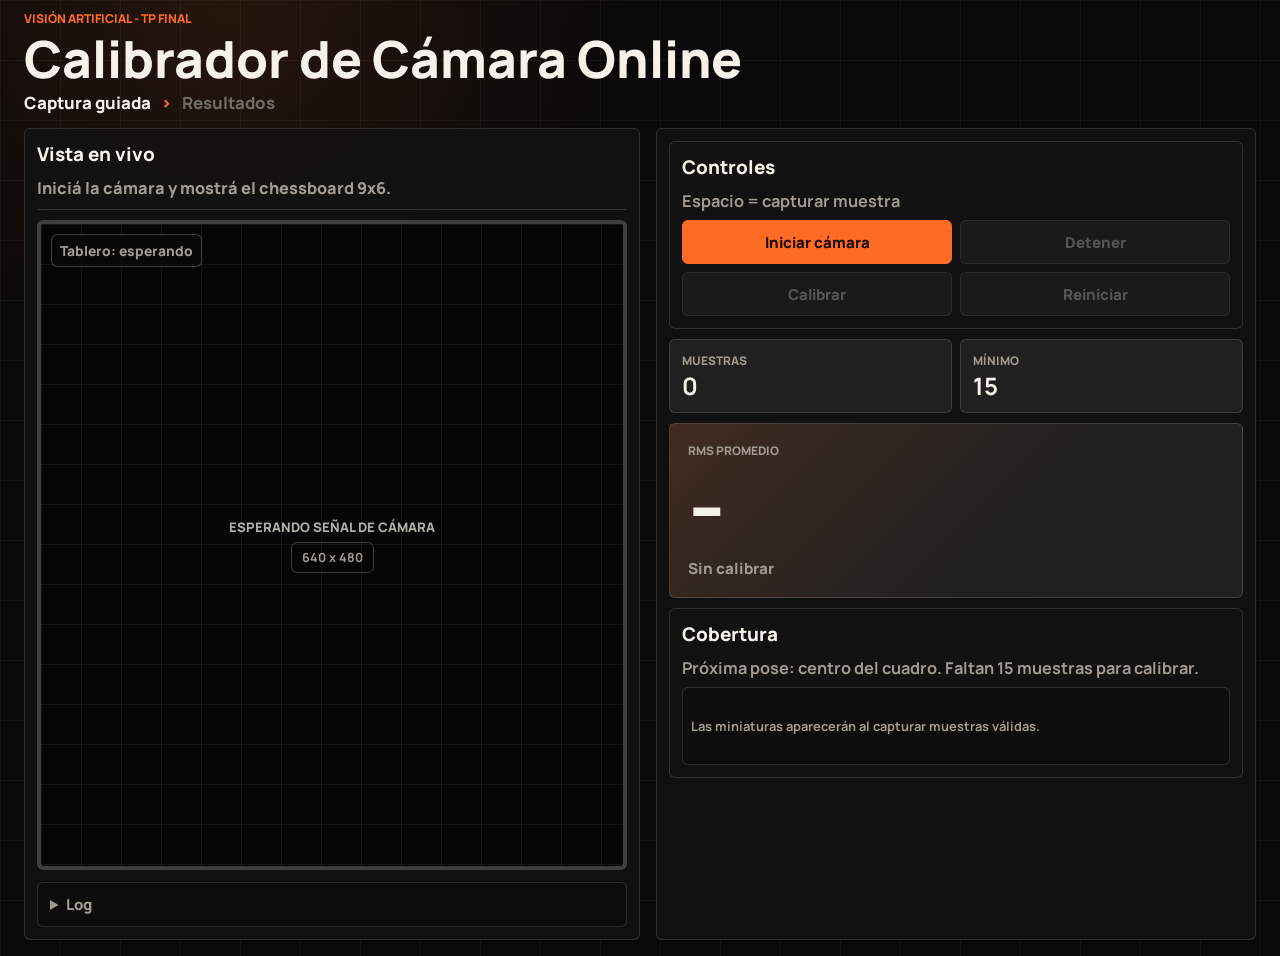
<file: index.html>
<!DOCTYPE html>
<html lang="es">
<head>
    <meta charset="UTF-8">
    <meta name="viewport" content="width=device-width, initial-scale=1.0">
    <title>Calibrador de Cámara Online</title>
    <link rel="stylesheet" href="styles.css">
</head>
<body class="phase-capture">
    <header class="app-header">
        <div>
            <p class="eyebrow">Visión Artificial - TP Final</p>
            <h1>Calibrador de Cámara Online</h1>
        </div>
    </header>

    <section class="flow-breadcrumb" aria-label="Flujo de trabajo">
        <span class="flow-phase active" data-phase="capture">Captura guiada</span>
        <span class="flow-separator" aria-hidden="true">›</span>
        <span class="flow-phase" data-phase="calibrate">Resultados</span>
    </section>

    <main class="workspace">
        <section class="viewer-panel" aria-label="Vista de cámara">
            <div class="viewer-toolbar">
                <div>
                    <h2>Vista en vivo</h2>
                    <p id="viewerHint">Iniciá la cámara y mostrá el chessboard 9x6.</p>
                </div>
            </div>

            <div class="canvas-shell">
                <video id="cameraVideo" playsinline muted></video>
                <canvas id="workCanvas" hidden></canvas>
                <canvas id="outputCanvas" width="640" height="480"></canvas>
                <div class="detection-badge" id="detectionBadge">Tablero: esperando</div>
                <div class="canvas-placeholder" aria-hidden="true">
                    <span>Esperando señal de cámara</span>
                    <strong>640 x 480</strong>
                </div>
            </div>

            <section class="correction-panel" id="correctionPanel" hidden aria-label="Antidistorsión">
                <input type="checkbox" id="undistortToggle" disabled hidden>
                <p>Antidistorsión</p>
                <div class="segmented-control" role="group" aria-label="Vista original o corregida">
                    <button type="button" class="segment-option active" id="originalViewBtn">Original</button>
                    <button type="button" class="segment-option" id="correctedViewBtn">Corregido</button>
                </div>
            </section>

            <details class="log-panel" aria-label="Log de eventos">
                <summary>Log</summary>
                <pre id="logOutput">Inicializando aplicación...</pre>
            </details>

        </section>

        <aside class="side-panel" aria-label="Controles de calibración">
            <section class="control-group">
                <h2>Controles</h2>
                <p class="control-hint">Espacio = capturar muestra</p>
                <div class="button-grid">
                    <button class="button-primary" id="startCameraBtn" disabled>Iniciar cámara</button>
                    <button class="button-secondary" id="stopCameraBtn" disabled>Detener</button>
                    <button class="button-primary" id="calibrateBtn" disabled>Calibrar</button>
                    <button class="button-secondary" id="resetBtn" disabled>Reiniciar</button>
                </div>
            </section>

            <section class="metrics-grid" aria-label="Estado de muestras">
                <div class="metric-card">
                    <span>Muestras</span>
                    <strong id="sampleCount">0</strong>
                </div>
                <div class="metric-card">
                    <span>Mínimo</span>
                    <strong id="minSamples">15</strong>
                </div>
            </section>

            <section class="rms-hero rms-card" id="rmsCard" aria-label="Calidad de calibración">
                <span>RMS promedio</span>
                <strong id="rmsValue">-</strong>
                <small id="rmsQuality">Esperando muestras</small>
            </section>

            <section class="control-group coverage-card">
                <h2>Cobertura</h2>
                <p id="poseHint" class="coverage-hint">Próxima pose: centro del cuadro.</p>
                <div class="sample-strip" id="sampleStrip" aria-label="Muestras capturadas">
                    <span class="empty-strip">Las miniaturas aparecerán al capturar muestras válidas.</span>
                </div>
            </section>

            <section class="control-group results-card" id="resultsCard" hidden>
                <h2>Resultados</h2>
                <div class="results-grid">
                    <div class="result-box matrix-result">
                        <h3>Matriz K</h3>
                        <div class="matrix-box empty" id="cameraMatrix">Sin calibración</div>
                    </div>
                    <div class="result-box coeff-result">
                        <h3>Coeficientes</h3>
                        <div class="coeff-grid empty" id="distCoeffs">Sin calibración</div>
                    </div>
                </div>
            </section>

        </aside>
    </main>

    <script type="module" src="js/main.js"></script>
</body>
</html>
</file>
<file: styles.css>
@import url('https://fonts.googleapis.com/css2?family=Manrope:wght@500;600;700;800&display=swap');

:root {
    color-scheme: dark;
    --page-max: 1880px;
    --page-pad: 24px;
    --bg: #090909;
    --panel: #121212;
    --panel-soft: #181818;
    --panel-strong: #202020;
    --ink: #f6f2ea;
    --muted: #a29b91;
    --muted-soft: #6f6962;
    --line: rgba(246, 242, 234, 0.14);
    --line-strong: rgba(246, 242, 234, 0.24);
    --accent: #ff6a24;
    --accent-strong: #ff8b4a;
    --ok: #55d57f;
    --warn: #ffc15a;
    --danger: #ff6b6b;
    --radius: 6px;
}

* {
    box-sizing: border-box;
}

[hidden] {
    display: none !important;
}

body {
    min-height: 100vh;
    margin: 0;
    font-family: 'Manrope', sans-serif;
    font-size: 15px;
    color: var(--ink);
    background:
        radial-gradient(circle at 18% 0%, rgba(255, 106, 36, 0.12), transparent 28%),
        linear-gradient(90deg, rgba(246, 242, 234, 0.045) 1px, transparent 1px),
        linear-gradient(180deg, rgba(246, 242, 234, 0.04) 1px, transparent 1px),
        var(--bg);
    background-size: auto, 60px 60px, 60px 60px, auto;
}

button {
    min-height: 44px;
    border: 1px solid var(--line-strong);
    border-radius: var(--radius);
    padding: 0 16px;
    font: inherit;
    font-weight: 800;
    color: var(--ink);
    background: var(--panel-strong);
    cursor: pointer;
    transition: background 140ms ease, border-color 140ms ease, color 140ms ease, transform 140ms ease;
}

button:hover:not(:disabled) {
    border-color: var(--accent);
    transform: translateY(-1px);
}

.button-primary:not(:disabled) {
    border-color: var(--accent);
    color: #180a02;
    background: var(--accent);
}

.button-primary:hover:not(:disabled),
.button-primary.is-ready:not(:disabled) {
    border-color: var(--accent-strong);
    background: var(--accent-strong);
}

.button-primary.is-ready:not(:disabled) {
    box-shadow: 0 0 0 3px rgba(255, 106, 36, 0.18);
}

.button-secondary:not(:disabled) {
    color: var(--ink);
    background: transparent;
}

.button-secondary:hover:not(:disabled) {
    color: #180a02;
    background: var(--accent);
}

button:disabled {
    border-color: rgba(246, 242, 234, 0.08);
    color: rgba(246, 242, 234, 0.28);
    background: rgba(246, 242, 234, 0.04);
    cursor: not-allowed;
}

h1,
h2,
h3,
p {
    margin-top: 0;
}

h1 {
    margin-bottom: 0;
    max-width: none;
    font-size: clamp(2.4rem, 4vw, 4rem);
    font-weight: 800;
    line-height: 0.98;
    white-space: nowrap;
}

h2 {
    margin-bottom: 10px;
    font-size: 1.18rem;
    font-weight: 800;
}

h3 {
    margin-bottom: 8px;
    font-size: 0.76rem;
    font-weight: 800;
    color: var(--muted);
    text-transform: uppercase;
}

.app-header {
    display: flex;
    align-items: flex-end;
    justify-content: flex-start;
    max-width: var(--page-max);
    margin: 0 auto;
    padding: 10px var(--page-pad) 8px;
}

.eyebrow {
    margin: 0 0 6px;
    font-size: 0.76rem;
    font-weight: 800;
    letter-spacing: 0;
    color: var(--accent);
    text-transform: uppercase;
}

.flow-breadcrumb {
    display: flex;
    align-items: center;
    gap: 10px;
    max-width: var(--page-max);
    margin: 0 auto 14px;
    padding: 0 var(--page-pad);
    color: var(--muted-soft);
    font-size: 1.05rem;
    font-weight: 800;
}

.flow-phase {
    color: var(--muted-soft);
}

.flow-phase.active {
    color: var(--ink);
}

.flow-separator {
    color: var(--accent);
}

.workspace {
    display: grid;
    grid-template-columns: minmax(0, 1fr) minmax(480px, 600px);
    gap: 16px;
    align-items: stretch;
    max-width: var(--page-max);
    margin: 0 auto;
    padding: 0 var(--page-pad) 16px;
}

.viewer-panel,
.side-panel,
.control-group,
.metric-card,
.rms-hero,
.log-panel {
    min-width: 0;
    border: 1px solid var(--line);
    border-radius: var(--radius);
    background: rgba(18, 18, 18, 0.92);
}

.viewer-panel {
    align-self: stretch;
    padding: 12px;
}

.viewer-toolbar {
    display: flex;
    align-items: flex-start;
    justify-content: space-between;
    gap: 16px;
    margin-bottom: 10px;
    border-bottom: 1px solid var(--line);
    padding-bottom: 10px;
}

.viewer-toolbar p,
.small-copy,
.control-hint,
.coverage-hint {
    margin-bottom: 0;
    color: var(--muted);
    font-size: 1.02rem;
    font-weight: 800;
}

.canvas-shell {
    position: relative;
    display: grid;
    place-items: center;
    overflow: hidden;
    border: 4px solid var(--line-strong);
    border-radius: var(--radius);
    background: #050505;
    height: clamp(390px, calc(100vh - 250px), 690px);
    transition: border-color 140ms ease, box-shadow 140ms ease;
}

.canvas-shell.detect-searching {
    border-color: rgba(255, 106, 36, 0.7);
    box-shadow: 0 0 0 3px rgba(255, 106, 36, 0.14), inset 0 0 0 2px rgba(255, 106, 36, 0.18);
}

.canvas-shell.detect-detected {
    border-color: rgba(85, 213, 127, 0.82);
    box-shadow: 0 0 0 3px rgba(85, 213, 127, 0.14), inset 0 0 0 2px rgba(85, 213, 127, 0.28);
}

.canvas-shell.detect-error {
    border-color: rgba(255, 107, 107, 0.82);
    box-shadow: 0 0 0 3px rgba(255, 107, 107, 0.14), inset 0 0 0 2px rgba(255, 107, 107, 0.22);
}

.canvas-shell::before {
    content: '';
    position: absolute;
    inset: 0;
    background:
        linear-gradient(90deg, rgba(246, 242, 234, 0.06) 1px, transparent 1px),
        linear-gradient(180deg, rgba(246, 242, 234, 0.06) 1px, transparent 1px);
    background-size: 40px 40px;
}

.canvas-placeholder {
    position: absolute;
    z-index: 2;
    display: grid;
    place-items: center;
    gap: 6px;
    color: rgba(246, 242, 234, 0.72);
    text-align: center;
    pointer-events: none;
    transition: opacity 160ms ease;
}

.canvas-placeholder span {
    font-size: 0.82rem;
    font-weight: 800;
    text-transform: uppercase;
}

.canvas-placeholder strong {
    border: 1px solid var(--line-strong);
    border-radius: var(--radius);
    padding: 6px 10px;
    font-size: 0.78rem;
    color: var(--muted);
}

.detection-badge {
    position: absolute;
    top: 10px;
    left: 10px;
    z-index: 3;
    border: 1px solid var(--line-strong);
    border-radius: var(--radius);
    padding: 6px 8px;
    font-size: 0.86rem;
    font-weight: 800;
    color: var(--muted);
    background: rgba(9, 9, 9, 0.78);
}

.detect-searching .detection-badge {
    border-color: rgba(255, 106, 36, 0.56);
    color: #ffbd99;
}

.detect-detected .detection-badge {
    border-color: rgba(85, 213, 127, 0.62);
    color: #baf1ca;
}

.detect-error .detection-badge {
    border-color: rgba(255, 107, 107, 0.62);
    color: #ffabab;
}

.canvas-shell.is-live::before,
.canvas-shell.is-live .canvas-placeholder {
    opacity: 0;
}

#cameraVideo {
    display: none;
}

#outputCanvas {
    position: relative;
    z-index: 1;
    width: 100%;
    height: 100%;
    object-fit: contain;
}

.correction-panel {
    display: grid;
    justify-items: center;
    gap: 8px;
    margin-top: 12px;
}

.correction-panel p {
    margin-bottom: 0;
    color: var(--muted);
    font-size: 1rem;
    font-weight: 800;
    text-transform: uppercase;
}

.segmented-control {
    display: grid;
    grid-template-columns: repeat(2, minmax(130px, 1fr));
    width: min(520px, 100%);
    border: 1px solid var(--line-strong);
    border-radius: var(--radius);
    padding: 5px;
    background: #0d0d0d;
}

.segment-option {
    min-height: 52px;
    border: 0;
    color: var(--muted);
    background: transparent;
}

.segment-option:hover:not(:disabled) {
    color: var(--ink);
    transform: none;
}

.segment-option.active {
    color: #180a02;
    background: var(--accent);
}

.side-panel {
    display: flex;
    flex-direction: column;
    gap: 10px;
    align-self: stretch;
    padding: 12px;
}

.control-group {
    padding: 12px;
}

.button-grid {
    display: grid;
    grid-template-columns: repeat(2, minmax(0, 1fr));
    gap: 8px;
}

.control-hint,
.coverage-hint {
    margin-bottom: 8px;
    font-size: 1.02rem;
    font-weight: 700;
}

.metrics-grid {
    display: grid;
    grid-template-columns: repeat(2, minmax(0, 1fr));
    gap: 8px;
}

.metric-card {
    padding: 12px;
    background: var(--panel-strong);
}

.metric-card span,
.rms-hero span {
    display: block;
    margin-bottom: 4px;
    font-size: 0.74rem;
    font-weight: 800;
    color: var(--muted);
    text-transform: uppercase;
}

.metric-card strong {
    display: block;
    font-size: 1.5rem;
    line-height: 1.1;
}

.rms-hero {
    padding: 18px;
    background:
        linear-gradient(135deg, rgba(255, 106, 36, 0.15), transparent 60%),
        var(--panel-strong);
}

.rms-hero strong {
    display: block;
    font-size: clamp(4rem, 7vw, 6.8rem);
    line-height: 0.95;
}

.rms-hero small {
    display: block;
    margin-top: 10px;
    font-size: 0.95rem;
    font-weight: 800;
    color: var(--muted);
}

.rms-card.rms-good {
    border-color: rgba(85, 213, 127, 0.82);
}

.rms-card.rms-good small {
    color: #baf1ca;
}

.rms-card.rms-warn {
    border-color: rgba(255, 193, 90, 0.86);
}

.rms-card.rms-warn small {
    color: #ffcf82;
}

.rms-card.rms-bad {
    border-color: rgba(255, 107, 107, 0.86);
}

.rms-card.rms-bad small {
    color: #ffabab;
}

.sample-strip {
    display: flex;
    max-width: 100%;
    width: 100%;
    min-width: 0;
    gap: 8px;
    overflow-x: auto;
    overflow-y: hidden;
    overscroll-behavior-inline: contain;
    scrollbar-gutter: stable;
    border: 1px solid var(--line);
    border-radius: var(--radius);
    padding: 8px;
    min-height: 78px;
    background: #0d0d0d;
}

.empty-strip {
    align-self: center;
    min-width: 260px;
    color: var(--muted);
    font-size: 0.8rem;
    font-weight: 700;
}

.sample-thumb {
    position: relative;
    flex: 0 0 76px;
    overflow: hidden;
    border: 1px solid var(--line);
    border-radius: var(--radius);
    background: var(--panel-strong);
}

.sample-thumb img {
    display: block;
    width: 76px;
    height: 52px;
    object-fit: cover;
}

.sample-thumb span {
    position: absolute;
    right: 4px;
    bottom: 4px;
    display: grid;
    place-items: center;
    min-width: 18px;
    height: 18px;
    border-radius: 999px;
    font-size: 0.68rem;
    font-weight: 800;
    color: #180a02;
    background: var(--accent);
}

.results-card {
    display: grid;
    gap: 12px;
    padding: 12px;
    flex: 1 1 auto;
    align-content: start;
    min-height: 0;
}

.results-grid {
    display: grid;
    grid-template-columns: 1fr;
    gap: 10px;
    align-items: stretch;
}

.result-box {
    min-width: 0;
}

.matrix-box,
.coeff-grid,
pre {
    overflow: hidden;
    min-width: 0;
    border: 1px solid var(--line);
    border-radius: var(--radius);
    color: var(--ink);
    background: #0d0d0d;
}

.matrix-box,
.coeff-grid {
    min-height: 54px;
    padding: 10px;
}

.matrix-box.empty,
.coeff-grid.empty {
    font-family: ui-monospace, SFMono-Regular, Menlo, Consolas, monospace;
    font-size: 0.9rem;
    color: var(--muted);
}

.matrix-grid {
    display: grid;
    grid-template-columns: repeat(3, minmax(0, 1fr));
    gap: 7px;
}

.matrix-cell,
.coeff-item {
    border: 1px solid var(--line);
    border-radius: var(--radius);
    padding: 8px;
    background: var(--panel-strong);
    min-width: 0;
}

.matrix-cell span,
.coeff-item span {
    display: block;
    margin-bottom: 5px;
    font-size: 0.74rem;
    font-weight: 800;
    color: var(--muted-soft);
    text-transform: uppercase;
}

.matrix-cell.labeled span,
.coeff-item span {
    color: var(--accent-strong);
}

.matrix-cell strong,
.coeff-item strong {
    display: block;
    font-family: ui-monospace, SFMono-Regular, Menlo, Consolas, monospace;
    font-size: clamp(0.78rem, 0.9vw, 0.95rem);
    font-weight: 800;
    white-space: nowrap;
}

.coeff-grid:not(.empty) {
    display: grid;
    grid-template-columns: repeat(5, minmax(0, 1fr));
    gap: 7px;
}

.log-panel {
    margin-top: 12px;
    padding: 0;
    background: rgba(13, 13, 13, 0.9);
}

.log-panel summary {
    min-height: 42px;
    padding: 11px 12px;
    font-weight: 800;
    color: var(--muted);
    cursor: pointer;
}

pre {
    overflow: auto;
    max-height: 170px;
    margin: 0 12px 12px;
    padding: 10px;
    font-family: ui-monospace, SFMono-Regular, Menlo, Consolas, monospace;
    font-size: 0.82rem;
}

@media (min-width: 1600px) {
    body {
        font-size: 16px;
    }

    .workspace {
        grid-template-columns: minmax(0, 1fr) 640px;
    }
}

@media (max-width: 1180px) {
    .app-header {
        align-items: flex-start;
        flex-direction: column;
    }

    .workspace {
        grid-template-columns: 1fr;
    }

    .side-panel {
        display: grid;
        grid-template-columns: repeat(2, minmax(0, 1fr));
    }

    .results-card,
    .metrics-grid,
    .rms-hero,
    .coverage-card {
        grid-column: 1 / -1;
    }


    .canvas-shell {
        height: auto;
        aspect-ratio: 4 / 3;
    }
}

@media (max-width: 720px) {
    :root {
        --page-pad: 14px;
    }

    .app-header,
    .workspace,
    .flow-breadcrumb {
        padding-left: var(--page-pad);
        padding-right: var(--page-pad);
    }

    .viewer-toolbar,
    .side-panel {
        display: flex;
        align-items: stretch;
        flex-direction: column;
    }

    .button-grid,
    .metrics-grid,
    .coeff-grid:not(.empty),
    .matrix-grid {
        grid-template-columns: 1fr;
    }

    .segmented-control {
        grid-template-columns: 1fr 1fr;
    }
}
</file>
